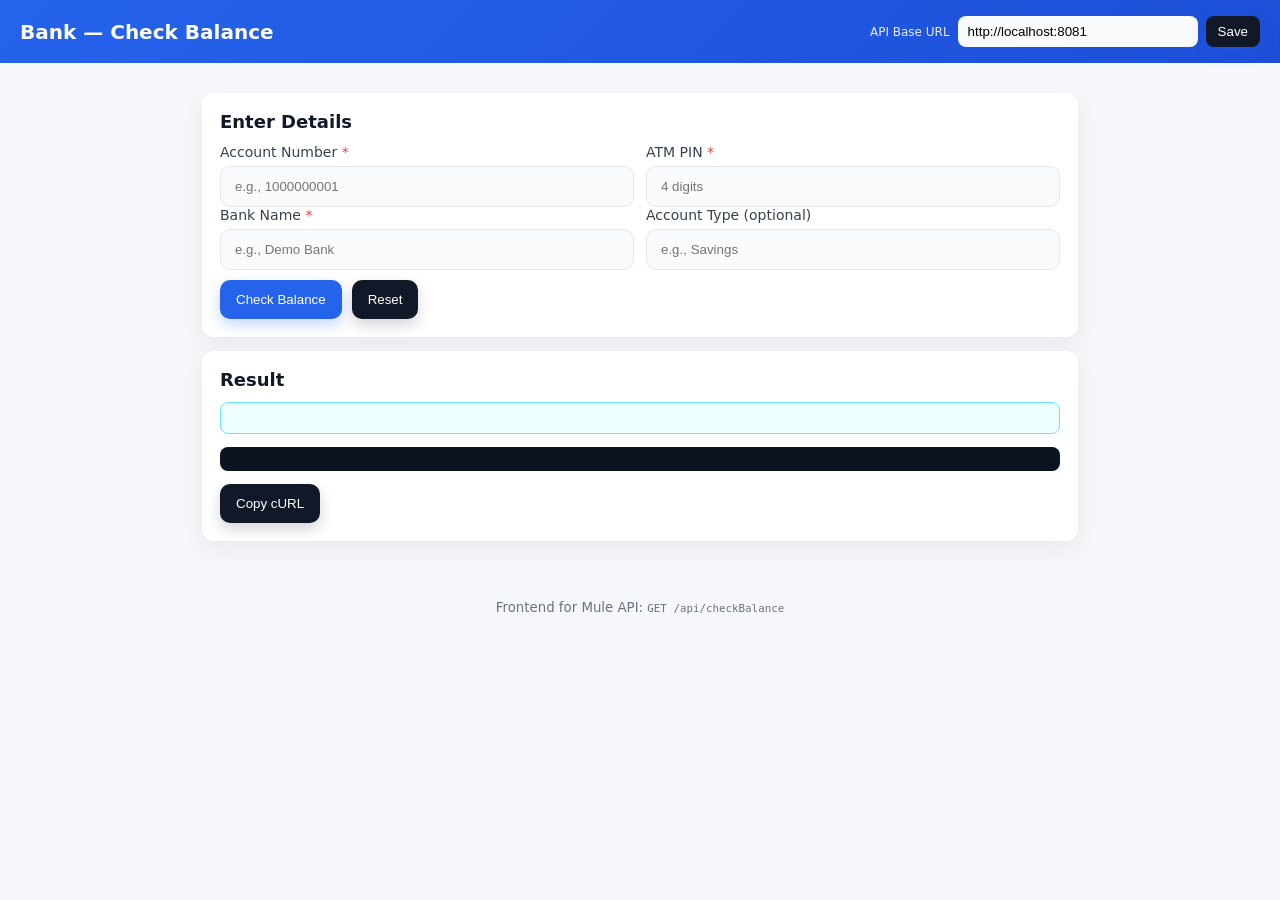
<file: app/index.html>
<!DOCTYPE html>
<html lang="en">
<head>
  <meta charset="utf-8" />
  <title>Bank — Check Balance</title>
  <meta name="viewport" content="width=device-width, initial-scale=1" />
  <link rel="stylesheet" href="./style.css" />
</head>
<body>
  <header class="header">
    <h1>Bank — Check Balance</h1>
    <div class="env">
      <label for="baseUrl">API Base URL</label>
      <input id="baseUrl" value="http://localhost:8081" />
      <button id="saveBaseUrl">Save</button>
    </div>
  </header>

  <main class="container">
    <section class="card">
      <h2>Enter Details</h2>

      <div class="row">
        <div class="field">
          <label for="accountNum">Account Number <span class="req">*</span></label>
          <input id="accountNum" placeholder="e.g., 1000000001" inputmode="numeric" />
        </div>

        <div class="field">
          <label for="atmPin">ATM PIN <span class="req">*</span></label>
          <input id="atmPin" type="password" placeholder="4 digits" maxlength="6" />
        </div>
      </div>

      <div class="row">
        <div class="field">
          <label for="bank">Bank Name <span class="req">*</span></label>
          <input id="bank" placeholder="e.g., Demo Bank" />
        </div>

        <div class="field">
          <label for="type">Account Type (optional)</label>
          <input id="type" placeholder="e.g., Savings" />
        </div>
      </div>

      <div class="actions">
        <button id="checkBtn">Check Balance</button>
        <button class="secondary" id="resetBtn">Reset</button>
      </div>
    </section>

    <section class="card">
      <h2>Result</h2>
      <div id="status" class="status"></div>
      <pre id="raw" class="raw"></pre>
      <div class="actions">
        <button class="secondary" id="copyCurlBtn">Copy cURL</button>
      </div>
    </section>
  </main>

  <footer class="footer">
    <small>Frontend for Mule API: <code>GET /api/checkBalance</code></small>
  </footer>

  <script src="./app.js"></script>
</body>
</html>
</file>
<file: app/style.css>
/* Basic reset and typography */
* { box-sizing: border-box; }
html, body { margin: 0; padding: 0; }
body {
  font-family: system-ui, -apple-system, Segoe UI, Roboto, Helvetica, Arial, "Apple Color Emoji", "Segoe UI Emoji";
  background: #f5f7fb;
  color: #111827;
}

/* Header */
.header {
  display: flex;
  align-items: center;
  justify-content: space-between;
  gap: 16px;
  padding: 16px 20px;
  background: linear-gradient(135deg, #2563eb, #1d4ed8);
  color: #fff;
}
.header h1 {
  font-size: 20px; margin: 0;
}
.header .env {
  display: flex; gap: 8px; align-items: center;
}
.header .env label { font-size: 12px; opacity: 0.9; }
.header .env input {
  padding: 8px 10px; border-radius: 8px; border: 0; width: 240px;
}
.header .env button {
  padding: 8px 12px; background: #111827; color: #fff; border: 0; border-radius: 8px; cursor: pointer;
}

/* Layout */
.container {
  max-width: 900px;
  margin: 18px auto;
  padding: 12px;
}
.card {
  background: #fff;
  border-radius: 12px;
  padding: 18px;
  margin-bottom: 14px;
  box-shadow: 0 8px 24px rgba(0,0,0,0.06);
}
.card h2 { margin: 0 0 12px 0; font-size: 18px; }

/* Form */
.row {
  display: grid;
  grid-template-columns: repeat(2, minmax(220px, 1fr));
  gap: 12px;
}
.field { display: flex; flex-direction: column; gap: 6px; }
.field label { font-size: 14px; color: #374151; }
.field .req { color: #ef4444; }
input {
  padding: 12px 14px;
  border: 1px solid #e5e7eb;
  background: #f9fafb;
  border-radius: 10px;
  outline: none;
}
input:focus {
  border-color: #2563eb;
  box-shadow: 0 0 0 4px rgba(37,99,235,0.15);
  background: #fff;
}

.actions { margin-top: 10px; display: flex; gap: 10px; flex-wrap: wrap; }
button {
  padding: 12px 16px; border: 0; border-radius: 10px; cursor: pointer;
  background: #2563eb; color: #fff; box-shadow: 0 6px 14px rgba(37,99,235,0.25);
}
button.secondary {
  background: #111827;
  box-shadow: 0 6px 14px rgba(17,24,39,0.18);
}

/* Result area */
.status {
  min-height: 32px;
  padding: 10px;
  border-radius: 8px;
  background: #ecfeff;
  color: #0c4a6e;
  border: 1px solid #67e8f9;
  margin-bottom: 8px;
  white-space: pre-wrap;
}
.status.ok { background: #ecfdf5; color: #065f46; border-color: #10b981; }
.status.err { background: #fef2f2; color: #991b1b; border-color: #ef4444; }

.raw {
  background: #0b1220; color: #e5e7eb; padding: 12px; border-radius: 8px;
  overflow-x: auto; max-height: 300px;
}

/* Footer */
.footer { text-align: center; padding: 12px; color: #6b7280; }
@media (max-width: 640px) {
  .row { grid-template-columns: 1fr; }
  .header .env input { width: 170px; }
}
</file>
